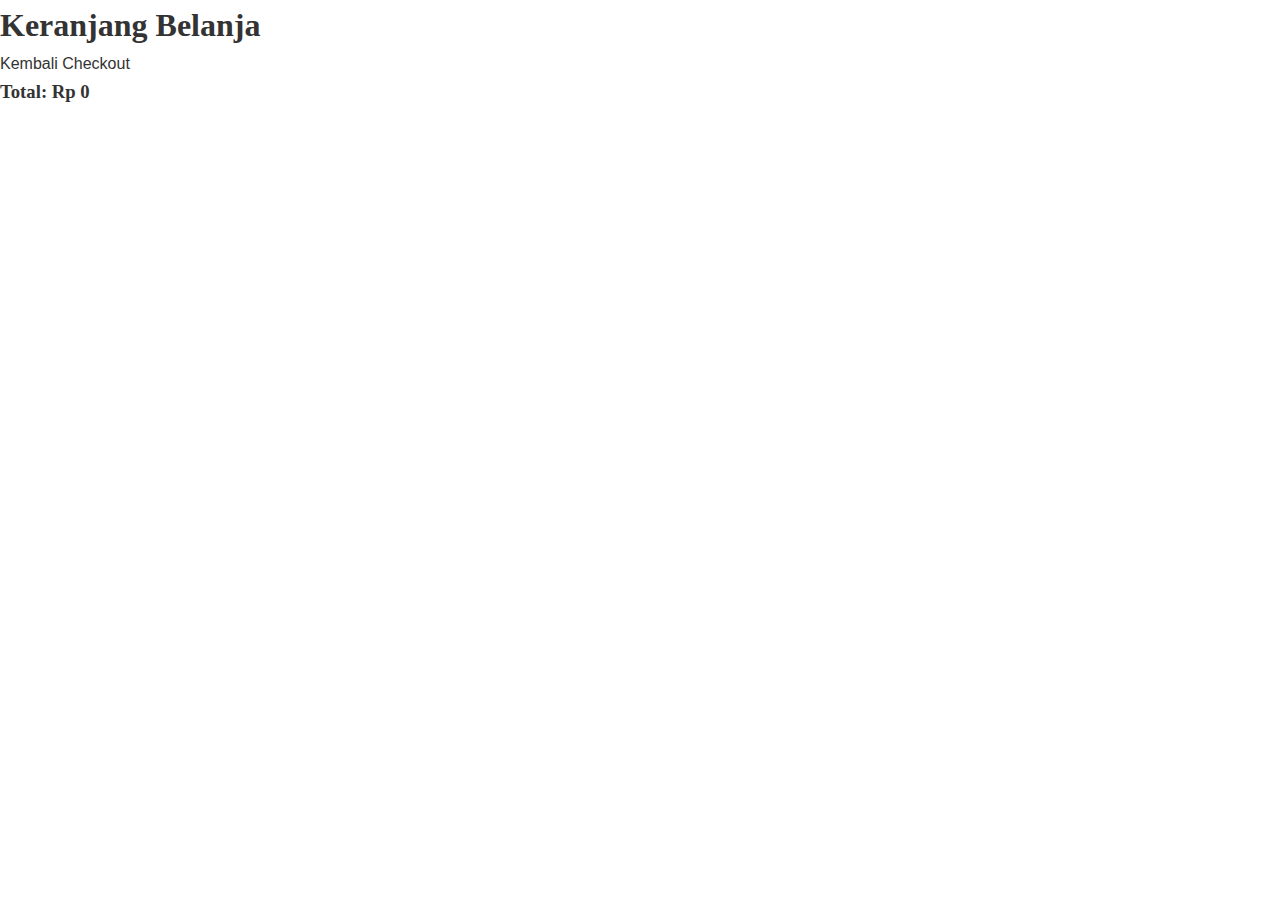
<file: cart.html>
<!DOCTYPE html>
<html lang="id">
<head>
  <meta charset="UTF-8">
  <title>Keranjang - Parfumeria</title>
  <link rel="stylesheet" href="css/style.css">
  <script src="js/gsapi.js"></script>
  <script src="js/main.js"></script>
</head>
<body onload="renderCart()">
  <header>
    <h1>Keranjang Belanja</h1>
    <nav>
      <a href="index.html">Kembali</a>
      <a href="checkout.html">Checkout</a>
    </nav>
  </header>

  <section>
    <div id="cart-list"></div>
    <h3 id="cart-total">Total: Rp 0</h3>
  </section>
</body>
</html>
</file>
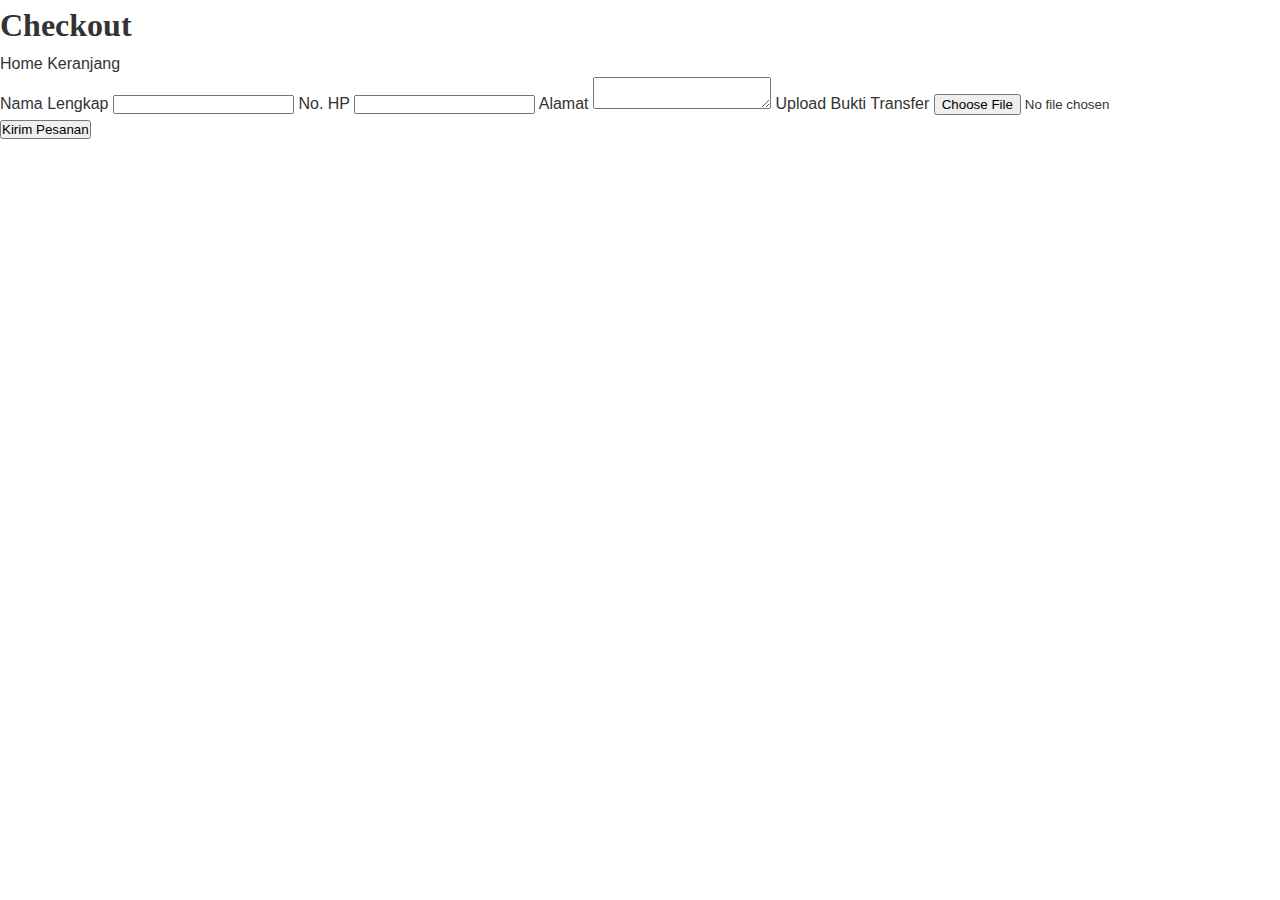
<file: checkout.html>
<!DOCTYPE html>
<html lang="id">
<head>
  <meta charset="UTF-8">
  <title>Checkout - Parfumeria</title>
  <link rel="stylesheet" href="css/style.css">
  <script src="js/gsapi.js"></script>
  <script src="js/main.js"></script>
</head>
<body>
  <header>
    <h1>Checkout</h1>
    <nav>
      <a href="index.html">Home</a>
      <a href="cart.html">Keranjang</a>
    </nav>
  </header>

  <section>
    <form onsubmit="event.preventDefault(); handleCheckout();">
      <label>Nama Lengkap</label>
      <input type="text" id="cust-name" required>

      <label>No. HP</label>
      <input type="text" id="cust-phone" required>

      <label>Alamat</label>
      <textarea id="cust-address" required></textarea>

      <label>Upload Bukti Transfer</label>
      <input type="file" id="payment-proof" accept="image/*" required>

      <button type="submit">Kirim Pesanan</button>
    </form>
  </section>
</body>
</html>
</file>
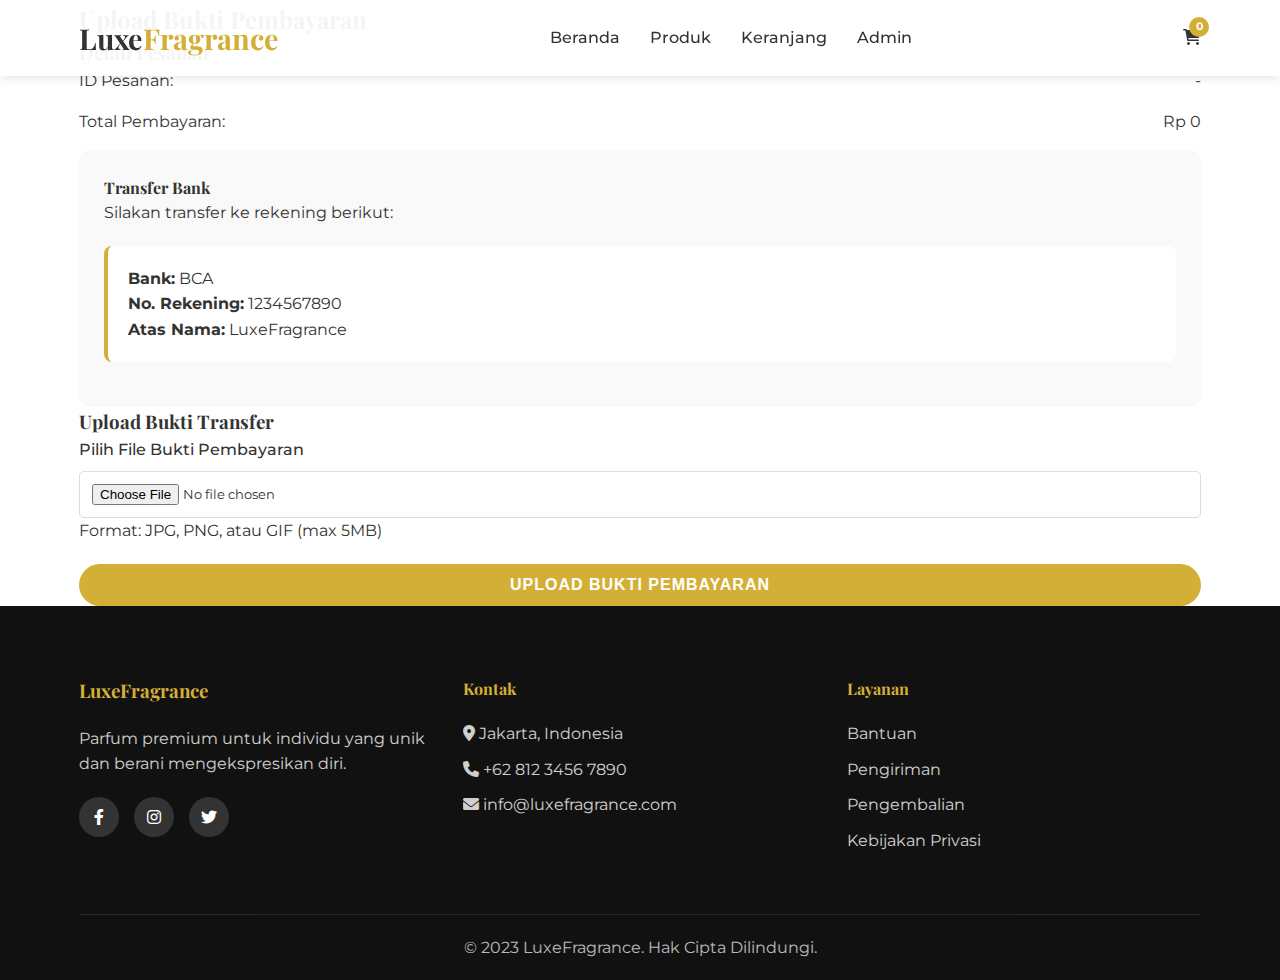
<file: payment.html>
<!DOCTYPE html>
<html lang="id">
<head>
    <meta charset="UTF-8">
    <meta name="viewport" content="width=device-width, initial-scale=1.0">
    <title>Upload Bukti Pembayaran - LuxeFragrance</title>
    <link rel="stylesheet" href="css/style.css">
    <link href="https://fonts.googleapis.com/css2?family=Playfair+Display:wght@400;700&family=Montserrat:wght@300;400;500;600&display=swap" rel="stylesheet">
    <link rel="stylesheet" href="https://cdnjs.cloudflare.com/ajax/libs/font-awesome/6.0.0/css/all.min.css">
</head>
<body>
    <!-- Header -->
    <header class="header">
        <div class="container">
            <div class="logo">
                <h1>Luxe<span>Fragrance</span></h1>
            </div>
            <nav class="nav">
                <ul>
                    <li><a href="index.html">Beranda</a></li>
                    <li><a href="index.html#products">Produk</a></li>
                    <li><a href="cart.html">Keranjang</a></li>
                    <li><a href="admin/login.html">Admin</a></li>
                </ul>
            </nav>
            <div class="cart-icon">
                <a href="cart.html">
                    <i class="fas fa-shopping-cart"></i>
                    <span class="cart-count">0</span>
                </a>
            </div>
            <div class="menu-toggle">
                <i class="fas fa-bars"></i>
            </div>
        </div>
    </header>

    <!-- Payment Section -->
    <section class="payment-section">
        <div class="container">
            <h2>Upload Bukti Pembayaran</h2>
            <div class="payment-container">
                <div class="order-summary">
                    <h3>Detail Pesanan</h3>
                    <div class="summary-item">
                        <span>ID Pesanan:</span>
                        <span id="order-id">-</span>
                    </div>
                    <div class="summary-item">
                        <span>Total Pembayaran:</span>
                        <span id="order-total">Rp 0</span>
                    </div>
                    <div class="bank-info">
                        <h4>Transfer Bank</h4>
                        <p>Silakan transfer ke rekening berikut:</p>
                        <div class="bank-details">
                            <p><strong>Bank:</strong> BCA</p>
                            <p><strong>No. Rekening:</strong> 1234567890</p>
                            <p><strong>Atas Nama:</strong> LuxeFragrance</p>
                        </div>
                    </div>
                </div>
                
                <div class="payment-form">
                    <h3>Upload Bukti Transfer</h3>
                    <form id="payment-form">
                        <div class="form-group">
                            <label for="payment-proof">Pilih File Bukti Pembayaran</label>
                            <input type="file" id="payment-proof" accept="image/*" required>
                            <p class="help-text">Format: JPG, PNG, atau GIF (max 5MB)</p>
                        </div>
                        <button type="submit" class="btn btn-primary btn-block">Upload Bukti Pembayaran</button>
                    </form>
                </div>
            </div>
        </div>
    </section>

    <!-- Footer -->
    <footer class="footer">
        <div class="container">
            <div class="footer-content">
                <div class="footer-section">
                    <h3>LuxeFragrance</h3>
                    <p>Parfum premium untuk individu yang unik dan berani mengekspresikan diri.</p>
                    <div class="social-icons">
                        <a href="#"><i class="fab fa-facebook-f"></i></a>
                        <a href="#"><i class="fab fa-instagram"></i></a>
                        <a href="#"><i class="fab fa-twitter"></i></a>
                    </div>
                </div>
                <div class="footer-section">
                    <h4>Kontak</h4>
                    <p><i class="fas fa-map-marker-alt"></i> Jakarta, Indonesia</p>
                    <p><i class="fas fa-phone"></i> +62 812 3456 7890</p>
                    <p><i class="fas fa-envelope"></i> info@luxefragrance.com</p>
                </div>
                <div class="footer-section">
                    <h4>Layanan</h4>
                    <ul>
                        <li><a href="#">Bantuan</a></li>
                        <li><a href="#">Pengiriman</a></li>
                        <li><a href="#">Pengembalian</a></li>
                        <li><a href="#">Kebijakan Privasi</a></li>
                    </ul>
                </div>
            </div>
            <div class="footer-bottom">
                <p>&copy; 2023 LuxeFragrance. Hak Cipta Dilindungi.</p>
            </div>
        </div>
    </footer>

    <script src="js/gsapi.js"></script>
    <script src="js/main.js"></script>
    <script>
        document.addEventListener('DOMContentLoaded', function() {
            // Load order details
            const orderId = localStorage.getItem('currentOrderId');
            const orderTotal = localStorage.getItem('orderTotal');
            
            if (orderId && orderTotal) {
                document.getElementById('order-id').textContent = orderId;
                document.getElementById('order-total').textContent = `Rp ${parseInt(orderTotal).toLocaleString('id-ID')}`;
            }
        });
        
        document.getElementById('payment-form').addEventListener('submit', function(e) {
            e.preventDefault();
            uploadPaymentProof();
        });
    </script>
</body>
</html>
</file>
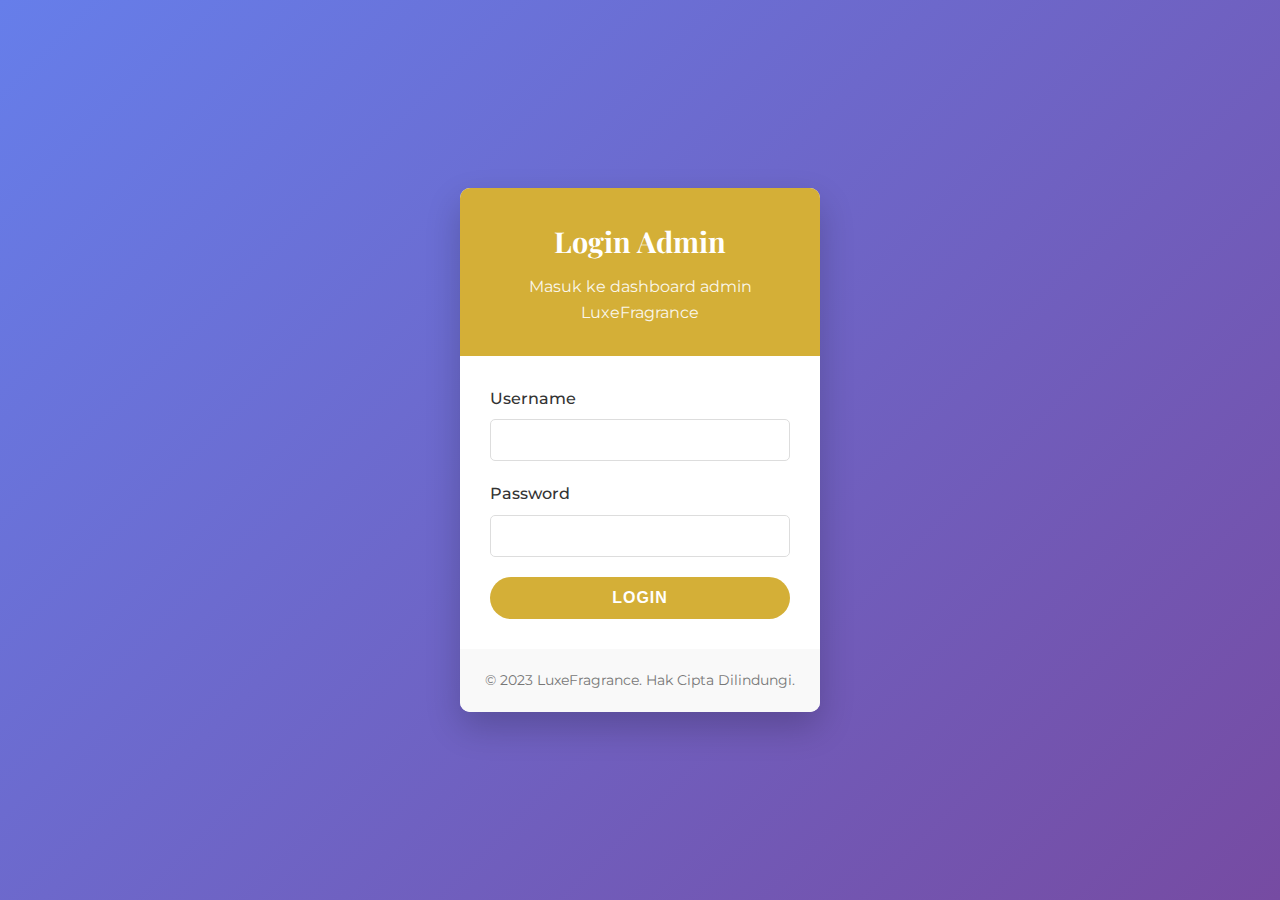
<file: admin/dashboard.html>
<!DOCTYPE html>
<html lang="id">
<head>
    <meta charset="UTF-8">
    <meta name="viewport" content="width=device-width, initial-scale=1.0">
    <title>Dashboard Admin - LuxeFragrance</title>
    <link rel="stylesheet" href="../css/style.css">
    <link href="https://fonts.googleapis.com/css2?family=Playfair+Display:wght@400;700&family=Montserrat:wght@300;400;500;600&display=swap" rel="stylesheet">
    <link rel="stylesheet" href="https://cdnjs.cloudflare.com/ajax/libs/font-awesome/6.0.0/css/all.min.css">
</head>
<body class="admin-dashboard">
    <!-- Sidebar -->
    <div class="admin-sidebar">
        <div class="admin-logo">
            <h2>Luxe<span>Fragrance</span></h2>
        </div>
        <ul class="admin-menu">
            <li><a href="dashboard.html" class="active"><i class="fas fa-tachometer-alt"></i> Dashboard</a></li>
            <li><a href="orders.html"><i class="fas fa-shopping-cart"></i> Pesanan</a></li>
            <li><a href="#"><i class="fas fa-box"></i> Produk</a></li>
            <li><a href="#"><i class="fas fa-chart-bar"></i> Statistik</a></li>
            <li><a href="#" id="logout-btn"><i class="fas fa-sign-out-alt"></i> Logout</a></li>
        </ul>
    </div>

    <!-- Main Content -->
    <div class="admin-main">
        <div class="admin-header">
            <h1>Dashboard Admin</h1>
        </div>

        <div class="admin-content">
            <div class="admin-stats">
                <div class="stat-card">
                    <div class="stat-icon">
                        <i class="fas fa-shopping-cart"></i>
                    </div>
                    <div class="stat-info">
                        <h3>128</h3>
                        <p>Pesanan Baru</p>
                    </div>
                </div>
                <div class="stat-card">
                    <div class="stat-icon">
                        <i class="fas fa-box"></i>
                    </div>
                    <div class="stat-info">
                        <h3>42</h3>
                        <p>Produk</p>
                    </div>
                </div>
                <div class="stat-card">
                    <div class="stat-icon">
                        <i class="fas fa-users"></i>
                    </div>
                    <div class="stat-info">
                        <h3>356</h3>
                        <p>Pelanggan</p>
                    </div>
                </div>
                <div class="stat-card">
                    <div class="stat-icon">
                        <i class="fas fa-rupee-sign"></i>
                    </div>
                    <div class="stat-info">
                        <h3>Rp 85.2M</h3>
                        <p>Pendapatan</p>
                    </div>
                </div>
            </div>

            <div class="admin-section">
                <h2>Tambah Produk Baru</h2>
                <form id="add-product-form">
                    <div class="form-row">
                        <div class="form-group">
                            <label for="product-name">Nama Produk</label>
                            <input type="text" id="product-name" required>
                        </div>
                        <div class="form-group">
                            <label for="product-price">Harga (IDR)</label>
                            <input type="number" id="product-price" required>
                        </div>
                    </div>
                    <div class="form-group">
                        <label for="product-description">Deskripsi</label>
                        <textarea id="product-description" rows="3" required></textarea>
                    </div>
                    <div class="form-group">
                        <label for="product-image">URL Gambar</label>
                        <input type="url" id="product-image" required>
                    </div>
                    <button type="submit" class="btn btn-primary">Tambah Produk</button>
                </form>
            </div>

            <div class="admin-section">
                <h2>Produk Terbaru</h2>
                <div class="products-grid" id="admin-products-container">
                    <!-- Products will be loaded here -->
                </div>
            </div>
        </div>
    </div>

    <script src="../js/gsapi.js"></script>
    <script src="../js/admin.js"></script>
    <script>
        document.addEventListener('DOMContentLoaded', function() {
            loadAdminProducts();
        });
        
        document.getElementById('add-product-form').addEventListener('submit', function(e) {
            e.preventDefault();
            addNewProduct();
        });
        
        document.getElementById('logout-btn').addEventListener('click', function(e) {
            e.preventDefault();
            logout();
        });
    </script>
</body>
</html>
</file>
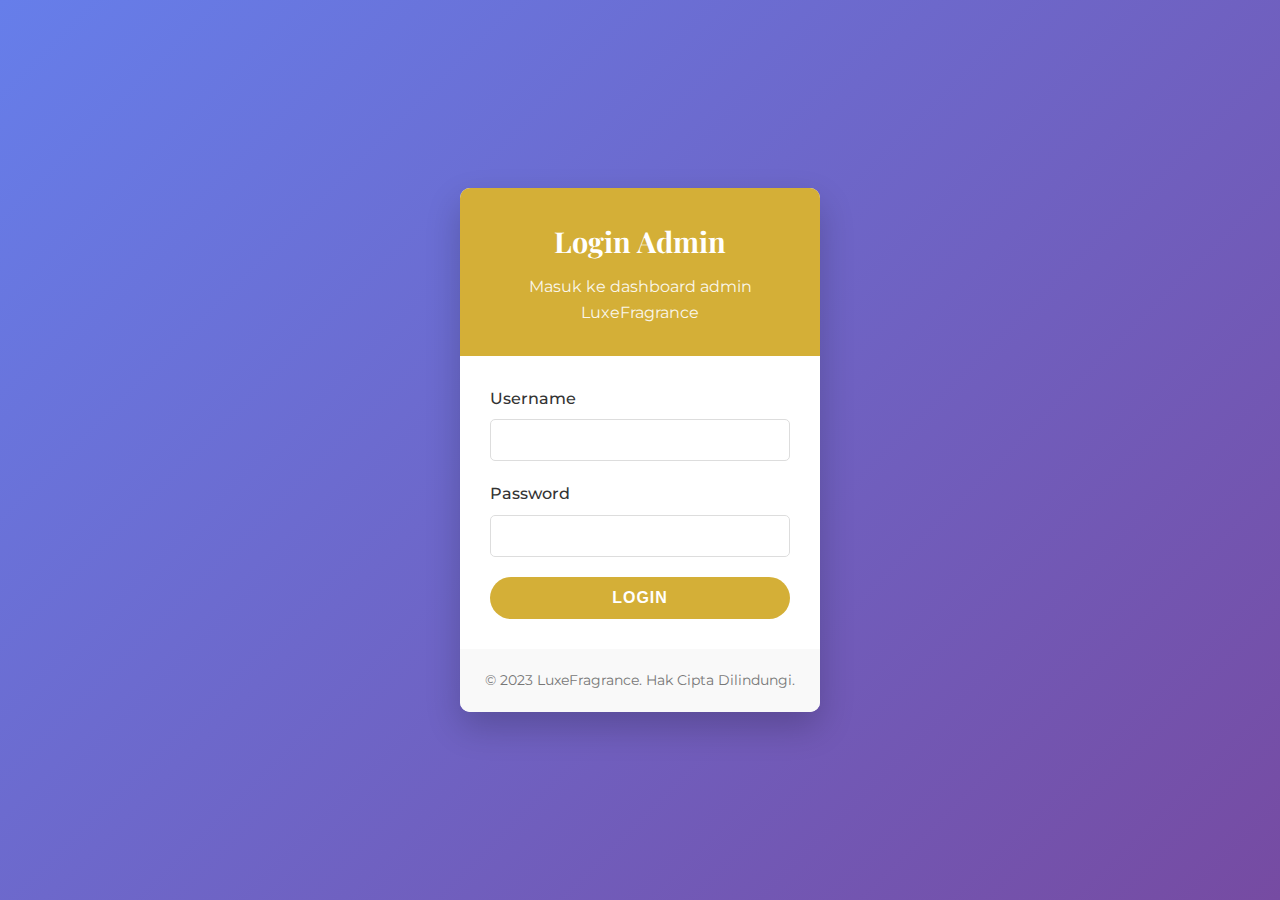
<file: admin/login.html>
<!DOCTYPE html>
<html lang="id">
<head>
    <meta charset="UTF-8">
    <meta name="viewport" content="width=device-width, initial-scale=1.0">
    <title>Login Admin - LuxeFragrance</title>
    <link rel="stylesheet" href="../css/style.css">
    <link href="https://fonts.googleapis.com/css2?family=Playfair+Display:wght@400;700&family=Montserrat:wght@300;400;500;600&display=swap" rel="stylesheet">
    <link rel="stylesheet" href="https://cdnjs.cloudflare.com/ajax/libs/font-awesome/6.0.0/css/all.min.css">
</head>
<body class="admin-login-body">
    <div class="admin-login-container">
        <div class="admin-login-box">
            <div class="admin-login-header">
                <h2>Login Admin</h2>
                <p>Masuk ke dashboard admin LuxeFragrance</p>
            </div>
            <form id="admin-login-form">
                <div class="form-group">
                    <label for="username">Username</label>
                    <input type="text" id="username" required>
                </div>
                <div class="form-group">
                    <label for="password">Password</label>
                    <input type="password" id="password" required>
                </div>
                <button type="submit" class="btn btn-primary btn-block">Login</button>
            </form>
            <div class="admin-login-footer">
                <p>&copy; 2023 LuxeFragrance. Hak Cipta Dilindungi.</p>
            </div>
        </div>
    </div>

    <script src="../js/gsapi.js"></script>
    <script src="../js/admin.js"></script>
    <script>
        document.getElementById('admin-login-form').addEventListener('submit', function(e) {
            e.preventDefault();
            adminLogin();
        });
    </script>
</body>
</html>
</file>
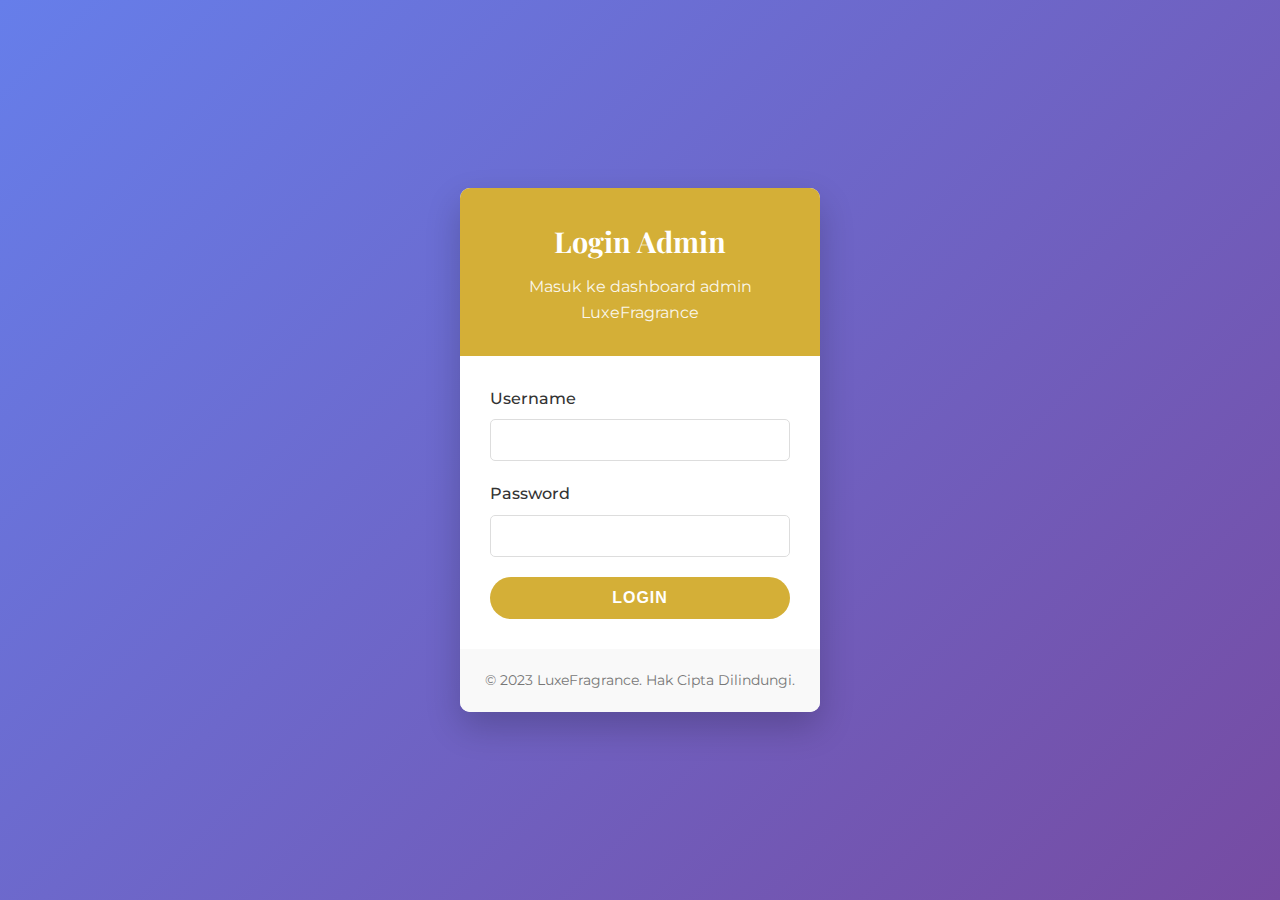
<file: admin/orders.html>
<!DOCTYPE html>
<html lang="id">
<head>
    <meta charset="UTF-8">
    <meta name="viewport" content="width=device-width, initial-scale=1.0">
    <title>Manajemen Pesanan - LuxeFragrance</title>
    <link rel="stylesheet" href="../css/style.css">
    <link href="https://fonts.googleapis.com/css2?family=Playfair+Display:wght@400;700&family=Montserrat:wght@300;400;500;600&display=swap" rel="stylesheet">
    <link rel="stylesheet" href="https://cdnjs.cloudflare.com/ajax/libs/font-awesome/6.0.0/css/all.min.css">
</head>
<body class="admin-dashboard">
    <!-- Sidebar -->
    <div class="admin-sidebar">
        <div class="admin-logo">
            <h2>Luxe<span>Fragrance</span></h2>
        </div>
        <ul class="admin-menu">
            <li><a href="dashboard.html"><i class="fas fa-tachometer-alt"></i> Dashboard</a></li>
            <li><a href="orders.html" class="active"><i class="fas fa-shopping-cart"></i> Pesanan</a></li>
            <li><a href="products.html"><i class="fas fa-box"></i> Produk</a></li>
            <li><a href="statistics.html"><i class="fas fa-chart-bar"></i> Statistik</a></li>
            <li><a href="#" id="logout-btn"><i class="fas fa-sign-out-alt"></i> Logout</a></li>
        </ul>
    </div>

    <!-- Main Content -->
    <div class="admin-main">
        <div class="admin-header">
            <h1>Manajemen Pesanan</h1>
        </div>

        <div class="admin-content">
            <div class="admin-controls">
                <div class="filter-controls">
                    <select id="status-filter">
                        <option value="">Semua Status</option>
                        <option value="Pending">Pending</option>
                        <option value="Proof Uploaded">Bukti Diupload</option>
                        <option value="Paid">Dibayar</option>
                    </select>
                    <select id="sort-order">
                        <option value="newest">Terbaru</option>
                        <option value="oldest">Terlama</option>
                        <option value="amount-desc">Jumlah (Tertinggi)</option>
                        <option value="amount-asc">Jumlah (Terendah)</option>
                    </select>
                </div>
            </div>

            <div class="orders-table-container">
                <table class="orders-table">
                    <thead>
                        <tr>
                            <th>ID Pesanan</th>
                            <th>Nama Pelanggan</th>
                            <th>Total</th>
                            <th>Status</th>
                            <th>Tanggal</th>
                            <th>Aksi</th>
                        </tr>
                    </thead>
                    <tbody id="orders-table-body">
                        <!-- Orders will be loaded here -->
                    </tbody>
                </table>
            </div>
        </div>
    </div>

    <!-- Payment Proof Modal -->
    <div class="modal" id="proof-modal">
        <div class="modal-content">
            <span class="close">&times;</span>
            <h2>Bukti Pembayaran</h2>
            <div class="proof-container">
                <img id="proof-image" src="" alt="Bukti Pembayaran">
            </div>
            <div class="proof-actions">
                <button class="btn btn-success" id="confirm-payment">Konfirmasi Pembayaran</button>
                <button class="btn btn-secondary" id="reject-payment">Tolak Pembayaran</button>
            </div>
        </div>
    </div>

    <script src="../js/gsapi.js"></script>
    <script src="../js/admin.js"></script>
    <script>
    document.addEventListener('DOMContentLoaded', function() {
        loadOrders();
    });
    
    document.getElementById('status-filter').addEventListener('change', loadOrders);
    document.getElementById('sort-order').addEventListener('change', loadOrders);
    document.getElementById('logout-btn').addEventListener('click', function(e) {
        e.preventDefault();
        logout();
    });
    
    // Modal functionality
    document.querySelector('.close').addEventListener('click', function() {
        document.getElementById('proof-modal').style.display = 'none';
    });
    
    window.addEventListener('click', function(event) {
        const modal = document.getElementById('proof-modal');
        if (event.target == modal) {
            modal.style.display = 'none';
        }
    });
</script>
</body>
</html>
</file>
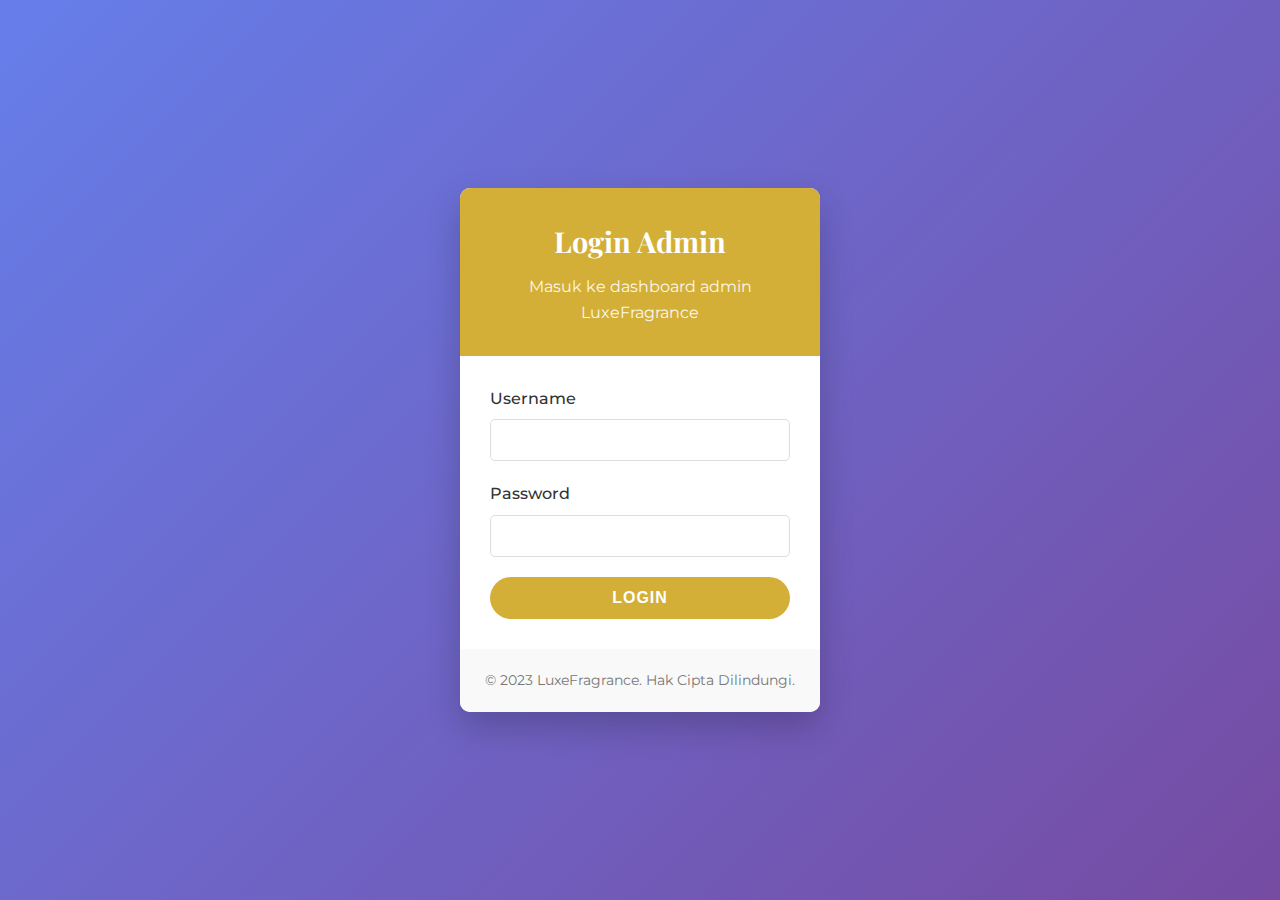
<file: admin/products.html>
<!DOCTYPE html>
<html lang="id">
<head>
    <meta charset="UTF-8">
    <meta name="viewport" content="width=device-width, initial-scale=1.0">
    <title>Manajemen Produk - LuxeFragrance</title>
    <link rel="stylesheet" href="../css/style.css">
    <link href="https://fonts.googleapis.com/css2?family=Playfair+Display:wght@400;700&family=Montserrat:wght@300;400;500;600&display=swap" rel="stylesheet">
    <link rel="stylesheet" href="https://cdnjs.cloudflare.com/ajax/libs/font-awesome/6.0.0/css/all.min.css">
</head>
<body class="admin-dashboard">
    <!-- Sidebar -->
    <div class="admin-sidebar">
        <div class="admin-logo">
            <h2>Luxe<span>Fragrance</span></h2>
        </div>
        <ul class="admin-menu">
            <li><a href="dashboard.html"><i class="fas fa-tachometer-alt"></i> Dashboard</a></li>
            <li><a href="orders.html"><i class="fas fa-shopping-cart"></i> Pesanan</a></li>
            <li><a href="products.html" class="active"><i class="fas fa-box"></i> Produk</a></li>
            <li><a href="statistics.html"><i class="fas fa-chart-bar"></i> Statistik</a></li>
            <li><a href="#" id="logout-btn"><i class="fas fa-sign-out-alt"></i> Logout</a></li>
        </ul>
    </div>

    <!-- Main Content -->
    <div class="admin-main">
        <div class="admin-header">
            <h1>Manajemen Produk</h1>
        </div>

        <div class="admin-content">
            <div class="admin-section">
                <h2>Tambah Produk Baru</h2>
                <form id="add-product-form">
                    <div class="form-row">
                        <div class="form-group">
                            <label for="product-name">Nama Produk</label>
                            <input type="text" id="product-name" required>
                        </div>
                        <div class="form-group">
                            <label for="product-price">Harga (IDR)</label>
                            <input type="number" id="product-price" required>
                        </div>
                    </div>
                    <div class="form-group">
                        <label for="product-description">Deskripsi</label>
                        <textarea id="product-description" rows="3" required></textarea>
                    </div>
                    <div class="form-group">
                        <label for="product-image">URL Gambar</label>
                        <input type="url" id="product-image" required placeholder="https://example.com/image.jpg">
                    </div>
                    <button type="submit" class="btn btn-primary">Tambah Produk</button>
                </form>
            </div>

            <div class="admin-section">
                <h2>Daftar Produk</h2>
                <div class="products-grid" id="admin-products-container">
                    <!-- Products will be loaded here -->
                </div>
            </div>
        </div>
    </div>

    <script src="../js/gsapi.js"></script>
    <script src="../js/admin.js"></script>
    <script>
        document.addEventListener('DOMContentLoaded', function() {
            loadAdminProducts();
        });
        
        document.getElementById('add-product-form').addEventListener('submit', function(e) {
            e.preventDefault();
            addNewProduct();
        });
        
        document.getElementById('logout-btn').addEventListener('click', function(e) {
            e.preventDefault();
            logout();
        });
    </script>
</body>
</html>
</file>
<file: css/style.css>
/* Reset dan Base Styles */
* {
    margin: 0;
    padding: 0;
    box-sizing: border-box;
}

body {
    font-family: 'Montserrat', sans-serif;
    line-height: 1.6;
    color: #333;
    background-color: #fff;
    overflow-x: hidden;
}

.container {
    width: 90%;
    max-width: 1200px;
    margin: 0 auto;
    padding: 0 15px;
}

a {
    text-decoration: none;
    color: inherit;
}

ul {
    list-style: none;
}

img {
    max-width: 100%;
}

/* Typography */
h1, h2, h3, h4 {
    font-family: 'Playfair Display', serif;
    font-weight: 700;
}

.section-title {
    text-align: center;
    margin-bottom: 50px;
    font-size: 2.5rem;
    position: relative;
}

.section-title::after {
    content: '';
    position: absolute;
    bottom: -15px;
    left: 50%;
    transform: translateX(-50%);
    width: 80px;
    height: 3px;
    background: #d4af37;
}

/* Header */
.header {
    position: fixed;
    top: 0;
    left: 0;
    width: 100%;
    background: rgba(255, 255, 255, 0.95);
    box-shadow: 0 2px 10px rgba(0, 0, 0, 0.1);
    z-index: 1000;
    padding: 15px 0;
    transition: all 0.3s ease;
}

.header .container {
    display: flex;
    justify-content: space-between;
    align-items: center;
}

.logo h1 {
    font-size: 1.8rem;
}

.logo span {
    color: #d4af37;
}

.nav ul {
    display: flex;
    gap: 30px;
}

.nav a {
    font-weight: 500;
    transition: color 0.3s;
}

.nav a:hover, .nav a.active {
    color: #d4af37;
}

.cart-icon {
    position: relative;
}

.cart-icon .cart-count {
    position: absolute;
    top: -8px;
    right: -8px;
    background: #d4af37;
    color: white;
    border-radius: 50%;
    width: 20px;
    height: 20px;
    display: flex;
    justify-content: center;
    align-items: center;
    font-size: 0.7rem;
    font-weight: bold;
}

.menu-toggle {
    display: none;
    font-size: 1.5rem;
    cursor: pointer;
}

/* Hero Section */
.hero {
    height: 100vh;
    background: linear-gradient(rgba(0, 0, 0, 0.5), rgba(0, 0, 0, 0.5)), url('https://images.unsplash.com/photo-1597045382136-97c99954945a?ixlib=rb-4.0.3&ixid=M3wxMjA3fDB8MHxwaG90by1wYWdlfHx8fGVufDB8fHx8fA%3D%3D&auto=format&fit=crop&w=1950&q=80');
    background-size: cover;
    background-position: center;
    display: flex;
    align-items: center;
    justify-content: center;
    text-align: center;
    color: white;
}

.hero-content h2 {
    font-size: 3.5rem;
    margin-bottom: 20px;
    animation: fadeInUp 1s ease;
}

.hero-content p {
    font-size: 1.2rem;
    margin-bottom: 30px;
    animation: fadeInUp 1s ease 0.2s both;
}

.btn {
    display: inline-block;
    padding: 12px 30px;
    border-radius: 30px;
    font-weight: 600;
    text-transform: uppercase;
    letter-spacing: 1px;
    transition: all 0.3s ease;
    cursor: pointer;
    border: none;
    font-size: 1rem;
}

.btn-primary {
    background: #d4af37;
    color: white;
}

.btn-primary:hover {
    background: #c19e2f;
    transform: translateY(-3px);
    box-shadow: 0 5px 15px rgba(0, 0, 0, 0.2);
}

/* Products Section */
.featured-products {
    padding: 100px 0;
    background: #f9f9f9;
}

.products-grid {
    display: grid;
    grid-template-columns: repeat(auto-fill, minmax(280px, 1fr));
    gap: 30px;
}

.product-card {
    background: white;
    border-radius: 10px;
    overflow: hidden;
    box-shadow: 0 5px 15px rgba(0, 0, 0, 0.1);
    transition: transform 0.3s ease, box-shadow 0.3s ease;
}

.product-card:hover {
    transform: translateY(-10px);
    box-shadow: 0 15px 30px rgba(0, 0, 0, 0.15);
}

.product-image {
    height: 250px;
    overflow: hidden;
}

.product-image img {
    width: 100%;
    height: 100%;
    object-fit: cover;
    transition: transform 0.5s ease;
}

.product-card:hover .product-image img {
    transform: scale(1.1);
}

.product-info {
    padding: 20px;
}

.product-info h3 {
    font-size: 1.3rem;
    margin-bottom: 10px;
}

.product-info p {
    color: #777;
    margin-bottom: 15px;
    min-height: 60px;
}

.product-price {
    font-size: 1.4rem;
    font-weight: 700;
    color: #d4af37;
    margin-bottom: 15px;
}

.add-to-cart {
    width: 100%;
    padding: 10px;
    background: #333;
    color: white;
    border: none;
    border-radius: 5px;
    cursor: pointer;
    transition: background 0.3s;
}

.add-to-cart:hover {
    background: #d4af37;
}

/* About Section */
.about {
    padding: 100px 0;
}

.about-content {
    display: grid;
    grid-template-columns: 1fr 1fr;
    gap: 50px;
    align-items: center;
}

.about-text h2 {
    font-size: 2.5rem;
    margin-bottom: 20px;
}

.about-text p {
    margin-bottom: 20px;
    font-size: 1.1rem;
    line-height: 1.8;
}

.about-image img {
    border-radius: 10px;
    box-shadow: 0 10px 30px rgba(0, 0, 0, 0.15);
}

/* Footer */
.footer {
    background: #111;
    color: #fff;
    padding: 70px 0 0;
}

.footer-content {
    display: grid;
    grid-template-columns: repeat(auto-fit, minmax(250px, 1fr));
    gap: 30px;
    margin-bottom: 50px;
}

.footer-section h3, .footer-section h4 {
    margin-bottom: 20px;
    color: #d4af37;
}

.footer-section p {
    margin-bottom: 10px;
    opacity: 0.8;
}

.social-icons {
    display: flex;
    gap: 15px;
    margin-top: 20px;
}

.social-icons a {
    display: flex;
    align-items: center;
    justify-content: center;
    width: 40px;
    height: 40px;
    border-radius: 50%;
    background: #333;
    transition: all 0.3s;
}

.social-icons a:hover {
    background: #d4af37;
    transform: translateY(-5px);
}

.footer-section ul li {
    margin-bottom: 10px;
}

.footer-section ul a {
    opacity: 0.8;
    transition: opacity 0.3s;
}

.footer-section ul a:hover {
    opacity: 1;
    color: #d4af37;
}

.footer-bottom {
    text-align: center;
    padding: 20px 0;
    border-top: 1px solid #333;
    opacity: 0.7;
}

/* Cart Section */
.cart-section {
    padding: 120px 0 50px;
}

.cart-section h2 {
    text-align: center;
    margin-bottom: 40px;
    font-size: 2.5rem;
}

.cart-container {
    display: grid;
    grid-template-columns: 2fr 1fr;
    gap: 30px;
}

.cart-item {
    display: flex;
    padding: 20px;
    border: 1px solid #eee;
    border-radius: 10px;
    margin-bottom: 20px;
    align-items: center;
}

.cart-item-image {
    width: 120px;
    height: 120px;
    border-radius: 10px;
    overflow: hidden;
    margin-right: 20px;
}

.cart-item-image img {
    width: 100%;
    height: 100%;
    object-fit: cover;
}

.cart-item-details {
    flex: 1;
}

.cart-item-details h3 {
    margin-bottom: 10px;
}

.cart-item-price {
    font-weight: 700;
    color: #d4af37;
    margin-bottom: 15px;
}

.quantity-controls {
    display: flex;
    align-items: center;
    gap: 10px;
}

.quantity-btn {
    width: 30px;
    height: 30px;
    border-radius: 50%;
    border: 1px solid #ddd;
    background: #f9f9f9;
    cursor: pointer;
    display: flex;
    align-items: center;
    justify-content: center;
}

.remove-item {
    color: #e74c3c;
    cursor: pointer;
    margin-left: 20px;
    font-size: 1.2rem;
}

.cart-summary {
    background: #f9f9f9;
    padding: 30px;
    border-radius: 10px;
    height: fit-content;
}

.cart-summary h3 {
    margin-bottom: 20px;
    padding-bottom: 15px;
    border-bottom: 1px solid #eee;
}

.summary-item {
    display: flex;
    justify-content: space-between;
    margin-bottom: 15px;
}

.summary-item.total {
    font-weight: 700;
    font-size: 1.2rem;
    padding-top: 15px;
    border-top: 1px solid #eee;
    margin-top: 15px;
}

.btn-block {
    display: block;
    width: 100%;
    text-align: center;
}

/* Checkout Section */
.checkout-section {
    padding: 120px 0 50px;
}

.checkout-section h2 {
    text-align: center;
    margin-bottom: 40px;
    font-size: 2.5rem;
}

.checkout-container {
    display: grid;
    grid-template-columns: 2fr 1fr;
    gap: 30px;
}

.form-group {
    margin-bottom: 20px;
}

.form-group label {
    display: block;
    margin-bottom: 8px;
    font-weight: 500;
}

.form-group input,
.form-group textarea {
    width: 100%;
    padding: 12px;
    border: 1px solid #ddd;
    border-radius: 5px;
    font-family: 'Montserrat', sans-serif;
}

.bank-info {
    background: #f9f9f9;
    padding: 25px;
    border-radius: 10px;
}

.bank-details {
    background: #fff;
    padding: 20px;
    border-radius: 8px;
    margin: 20px 0;
    border-left: 4px solid #d4af37;
}

.note {
    background: #fff3cd;
    padding: 15px;
    border-radius: 5px;
    border-left: 4px solid #ffc107;
    margin-top: 20px;
}

/* Admin Login */
.admin-login-body {
    background: linear-gradient(135deg, #667eea 0%, #764ba2 100%);
    height: 100vh;
    display: flex;
    align-items: center;
    justify-content: center;
}

.admin-login-container {
    width: 100%;
    max-width: 400px;
    padding: 20px;
}

.admin-login-box {
    background: white;
    border-radius: 10px;
    box-shadow: 0 15px 35px rgba(0, 0, 0, 0.2);
    overflow: hidden;
}

.admin-login-header {
    background: #d4af37;
    color: white;
    padding: 30px;
    text-align: center;
}

.admin-login-header h2 {
    font-size: 1.8rem;
    margin-bottom: 10px;
}

.admin-login-header p {
    opacity: 0.9;
}

#admin-login-form {
    padding: 30px;
}

.admin-login-footer {
    text-align: center;
    padding: 20px;
    background: #f9f9f9;
    font-size: 0.9rem;
    color: #777;
}

/* Admin Dashboard */
.admin-dashboard {
    display: flex;
    min-height: 100vh;
}

.admin-sidebar {
    width: 250px;
    background: #111;
    color: white;
    padding: 20px 0;
}

.admin-logo {
    padding: 0 20px 20px;
    border-bottom: 1px solid #333;
    margin-bottom: 20px;
}

.admin-logo h2 {
    font-size: 1.5rem;
}

.admin-logo span {
    color: #d4af37;
}

.admin-menu li {
    margin-bottom: 5px;
}

.admin-menu a {
    display: flex;
    align-items: center;
    padding: 12px 20px;
    color: #bbb;
    transition: all 0.3s;
}

.admin-menu a:hover, .admin-menu a.active {
    background: #333;
    color: white;
}

.admin-menu i {
    margin-right: 10px;
    width: 20px;
}

.admin-main {
    flex: 1;
    background: #f5f5f5;
}

.admin-header {
    background: white;
    padding: 20px 30px;
    box-shadow: 0 2px 10px rgba(0, 0, 0, 0.1);
}

.admin-header h1 {
    font-size: 1.8rem;
    color: #333;
}

.admin-content {
    padding: 30px;
}

.admin-stats {
    display: grid;
    grid-template-columns: repeat(auto-fit, minmax(240px, 1fr));
    gap: 20px;
    margin-bottom: 30px;
}

.stat-card {
    background: white;
    border-radius: 10px;
    padding: 25px;
    display: flex;
    align-items: center;
    box-shadow: 0 5px 15px rgba(0, 0, 0, 0.05);
}

.stat-icon {
    width: 60px;
    height: 60px;
    background: #f0f7ff;
    border-radius: 10px;
    display: flex;
    align-items: center;
    justify-content: center;
    margin-right: 20px;
    color: #667eea;
    font-size: 1.5rem;
}

.stat-info h3 {
    font-size: 1.8rem;
    margin-bottom: 5px;
}

.stat-info p {
    color: #777;
}

.admin-section {
    background: white;
    border-radius: 10px;
    padding: 25px;
    margin-bottom: 30px;
    box-shadow: 0 5px 15px rgba(0, 0, 0, 0.05);
}

.admin-section h2 {
    margin-bottom: 20px;
    padding-bottom: 15px;
    border-bottom: 1px solid #eee;
}

.form-row {
    display: grid;
    grid-template-columns: 1fr 1fr;
    gap: 20px;
}

/* Orders Table */
.admin-controls {
    display: flex;
    justify-content: space-between;
    margin-bottom: 20px;
}

.filter-controls select {
    padding: 10px;
    border: 1px solid #ddd;
    border-radius: 5px;
    margin-right: 10px;
}

.orders-table-container {
    background: white;
    border-radius: 10px;
    overflow: hidden;
    box-shadow: 0 5px 15px rgba(0, 0, 0, 0.05);
}

.orders-table {
    width: 100%;
    border-collapse: collapse;
}

.orders-table th,
.orders-table td {
    padding: 15px;
    text-align: left;
    border-bottom: 1px solid #eee;
}

.orders-table th {
    background: #f9f9f9;
    font-weight: 600;
}

.orders-table tr:hover {
    background: #f9f9f9;
}

.status-badge {
    padding: 5px 10px;
    border-radius: 20px;
    font-size: 0.85rem;
    font-weight: 500;
}

.status-pending {
    background: #fff3cd;
    color: #856404;
}

.status-proof {
    background: #cce5ff;
    color: #004085;
}

.status-paid {
    background: #d4edda;
    color: #155724;
}

.action-btn {
    padding: 5px 10px;
    border-radius: 5px;
    border: none;
    cursor: pointer;
    margin-right: 5px;
    font-size: 0.9rem;
}

.view-proof {
    background: #667eea;
    color: white;
}

.update-status {
    background: #28a745;
    color: white;
}

/* Modal */
.modal {
    display: none;
    position: fixed;
    z-index: 1001;
    left: 0;
    top: 0;
    width: 100%;
    height: 100%;
    background-color: rgba(0, 0, 0, 0.7);
}

.modal-content {
    background-color: #fefefe;
    margin: 5% auto;
    padding: 30px;
    border-radius: 10px;
    width: 80%;
    max-width: 600px;
    position: relative;
}

.close {
    position: absolute;
    right: 20px;
    top: 20px;
    font-size: 1.5rem;
    cursor: pointer;
}

.proof-container {
    text-align: center;
    margin: 20px 0;
}

.proof-container img {
    max-width: 100%;
    max-height: 400px;
    border: 1px solid #eee;
    border-radius: 5px;
}

.proof-actions {
    display: flex;
    justify-content: center;
    gap: 15px;
    margin-top: 20px;
}

.btn-success {
    background: #28a745;
    color: white;
}

.btn-secondary {
    background: #6c757d;
    color: white;
}

/* Responsive Design */
@media (max-width: 992px) {
    .about-content {
        grid-template-columns: 1fr;
    }
    
    .cart-container,
    .checkout-container {
        grid-template-columns: 1fr;
    }
    
    .admin-dashboard {
        flex-direction: column;
    }
    
    .admin-sidebar {
        width: 100%;
        padding: 10px 0;
    }
    
    .admin-menu {
        display: flex;
        overflow-x: auto;
        padding: 0 10px;
    }
    
    .admin-menu li {
        margin: 0 5px;
    }
    
    .admin-menu a {
        white-space: nowrap;
    }
}

@media (max-width: 768px) {
    .menu-toggle {
        display: block;
    }
    
    .nav {
        position: fixed;
        top: 70px;
        left: -100%;
        width: 100%;
        height: calc(100vh - 70px);
        background: white;
        flex-direction: column;
        align-items: center;
        padding: 20px;
        transition: all 0.3s ease;
    }
    
    .nav.active {
        left: 0;
    }
    
    .nav ul {
        flex-direction: column;
        gap: 20px;
    }
    
    .hero-content h2 {
        font-size: 2.5rem;
    }
    
    .section-title {
        font-size: 2rem;
    }
    
    .form-row {
        grid-template-columns: 1fr;
    }
    
    .admin-controls {
        flex-direction: column;
        gap: 10px;
    }
    
    .filter-controls {
        display: flex;
        flex-direction: column;
    }
    
    .filter-controls select {
        margin-bottom: 10px;
        margin-right: 0;
    }
}

@media (max-width: 576px) {
    .hero-content h2 {
        font-size: 2rem;
    }
    
    .hero-content p {
        font-size: 1rem;
    }
    
    .section-title {
        font-size: 1.8rem;
    }
    
    .cart-item {
        flex-direction: column;
        text-align: center;
    }
    
    .cart-item-image {
        margin-right: 0;
        margin-bottom: 15px;
    }
    
    .quantity-controls {
        justify-content: center;
    }
    
    .remove-item {
        margin-left: 0;
        margin-top: 15px;
    }
    
    .orders-table {
        font-size: 0.9rem;
    }
    
    .orders-table th,
    .orders-table td {
        padding: 10px 5px;
    }
}

/* Animations */
@keyframes fadeInUp {
    from {
        opacity: 0;
        transform: translateY(30px);
    }
    to {
        opacity: 1;
        transform: translateY(0);
    }
}

/* Utility Classes */
.text-center {
    text-align: center;
}

.mb-20 {
    margin-bottom: 20px;
}

.mt-20 {
    margin-top: 20px;
}

.text-gold {
    color: #d4af37;
}
</file>
